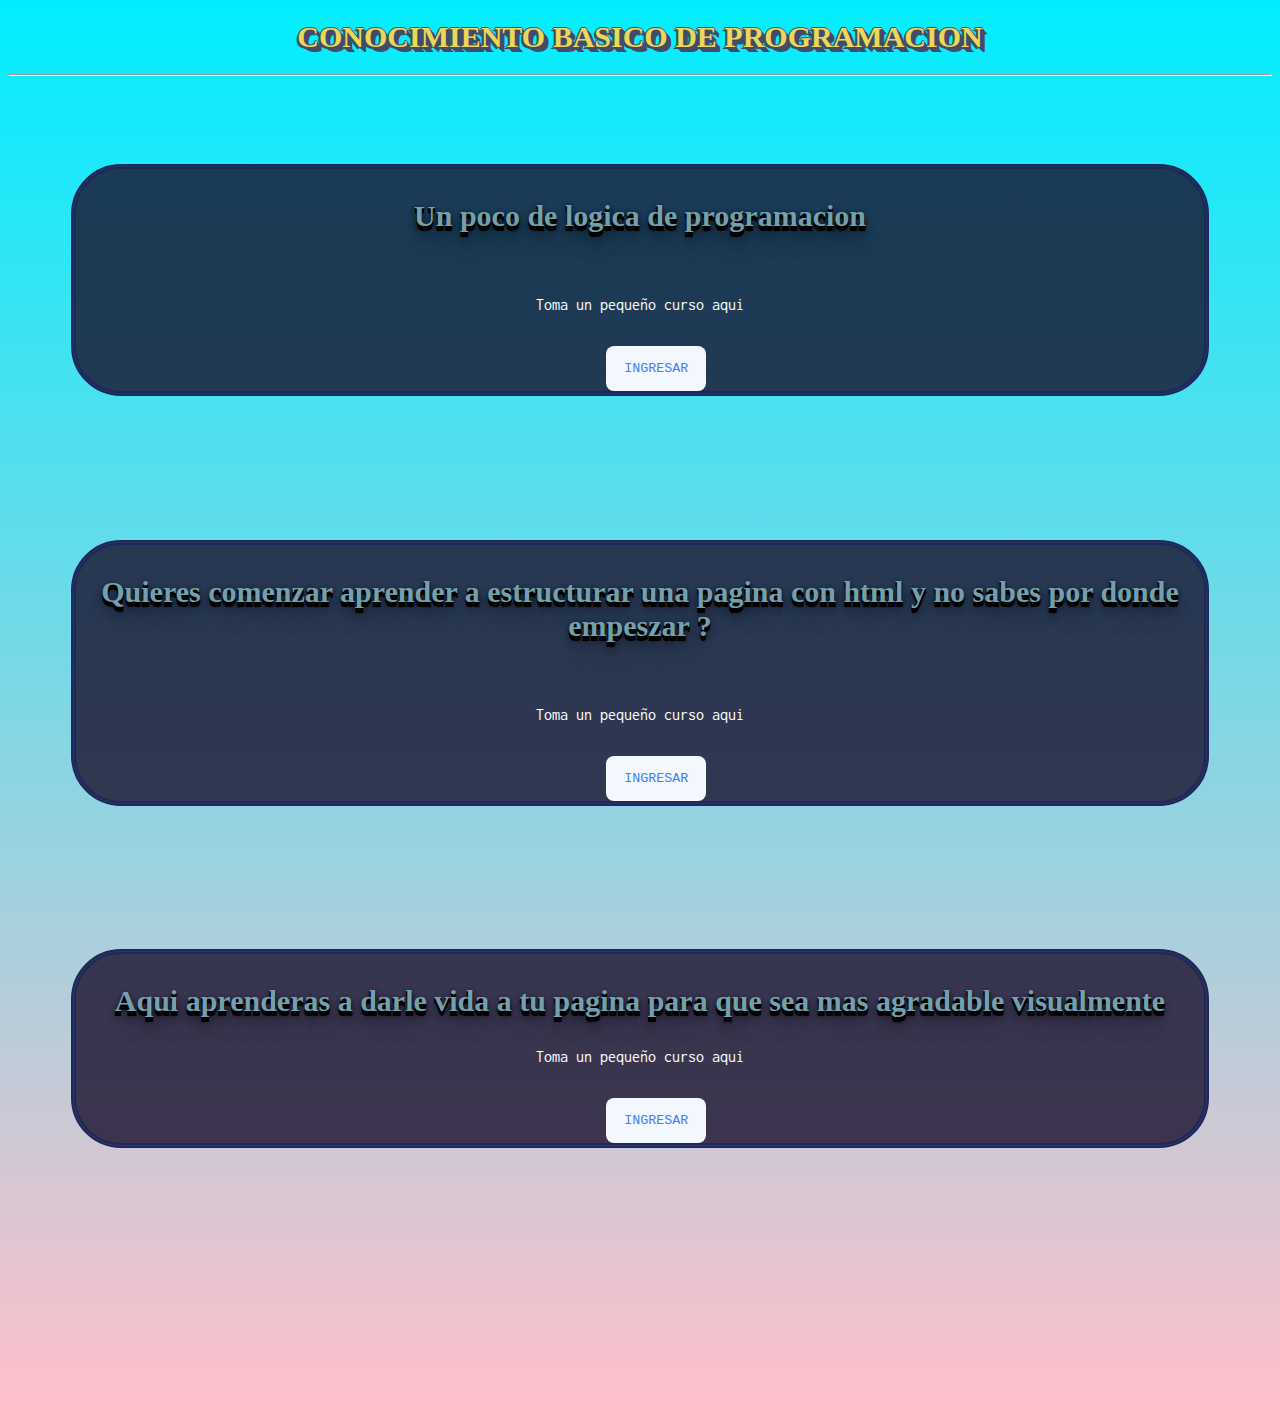
<file: index.html>
<!DOCTYPE html>
<html lang="es">
<head>
    <meta charset="UTF-8">
    <meta http-equiv="X-UA-Compatible" content="IE=edge">
    <meta name="viewport" content="width=device-width, initial-scale=1.0">
    <link rel="stylesheet" href="estilos/styles.css">
    <title>Desarrolo de video juegos</title>
    <link rel="preconnect" href="https://fonts.googleapis.com">
    <link rel="preconnect" href="https://fonts.gstatic.com" crossorigin>
    <link href="https://fonts.googleapis.com/css2?family=Inconsolata:wght@300&display=swap" rel="stylesheet">
</head>
<body>
    <h1>CONOCIMIENTO BASICO DE PROGRAMACION</h1>
    <hr>
    <br>
    <section>
        <h3>
            Un poco de logica de programacion
        </h3>
        <br>
            <p>
                Toma un pequeño curso aqui
            </p>
        <br>
            <a href="https://www.youtube.com/watch?v=e52-3f0qL3c" target="_blank" >
                <button>
                    INGRESAR
                </button
            ></a>
            <br>
    </section>
    <br>
    <section>
        <h3>
            Quieres comenzar aprender a estructurar una pagina
            con html y no sabes por donde empeszar ?
        </h3>
        <br>
            <p>
                Toma un pequeño curso aqui
            </p>
        <br>
            <a href="https://www.youtube.com/watch?v=kN1XP-Bef7w" target="_blank" >
                <button>
                    INGRESAR
                </button>
            </a>
        <br>
    </section>
    <br>
    <section>
        <h3>
            Aqui aprenderas a darle vida a tu pagina para que sea mas agradable visualmente
        </h3>
            <p>
                Toma un pequeño curso aqui
            </p>
        <br>
        <a href="https://www.youtube.com/watch?v=OWKXEJN67FE&t=9577s" target="_blank" >
            <button>
                INGRESAR
            </button>
        </a>
        <br>
    </section>
    </div>
    <br><br><br><br><br><br><br><br><br><br><br>
</body>
</html>
</file>
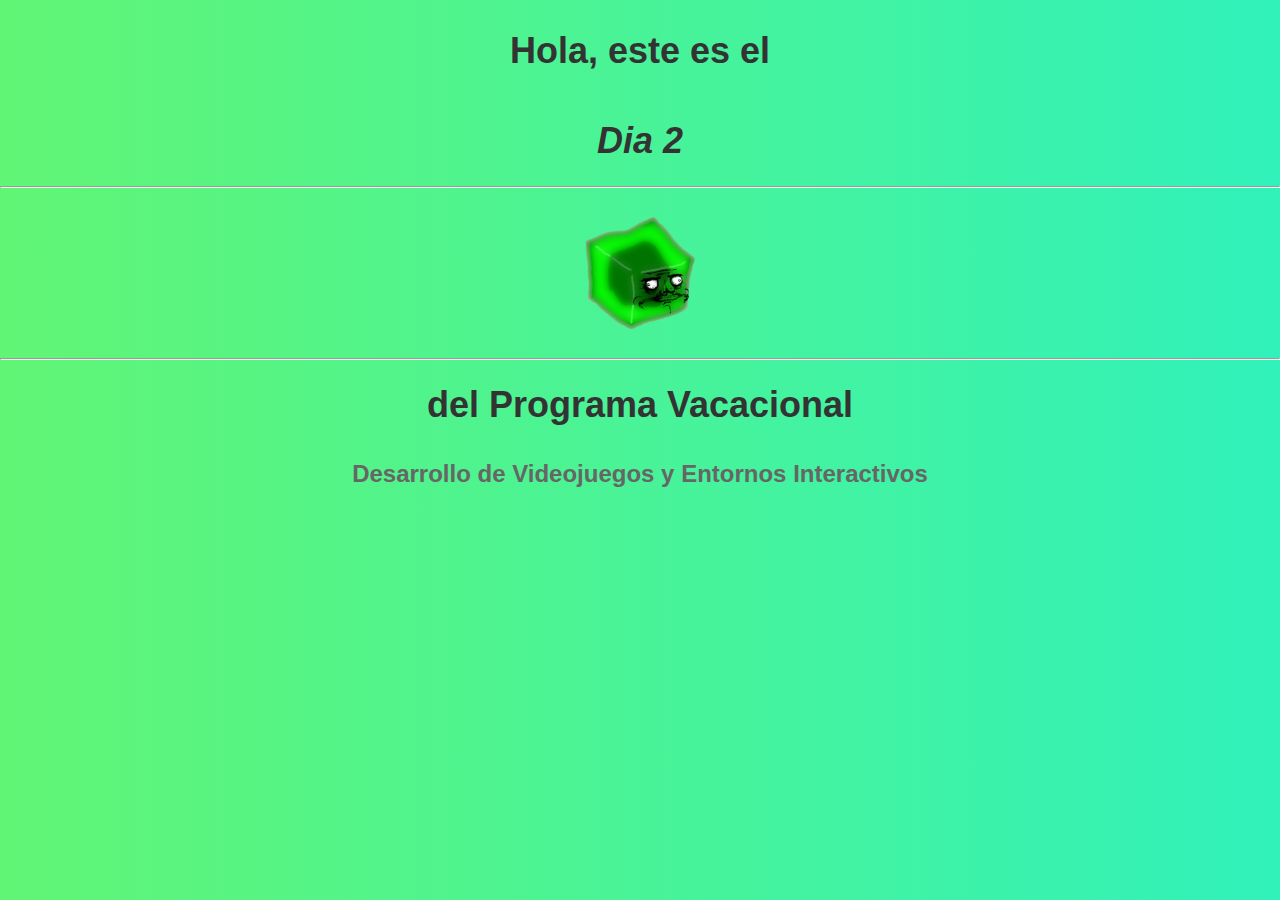
<file: dia_2/index.htm>
<!DOCTYPE html>
<html lang="es">
<head>
    <meta charset="UTF-8">
    <meta http-equiv="X-UA-Compatible" content="IE=edge">
    <meta name="viewport" content="width=device-width, initial-scale=1.0">
    <title>DIA 2 MSRM</title>
<link rel="stylesheet" href="estiloes/style.css">
    <link rel="shortcut icon" 
    href="logoSena.png" 
    type="image/x-icon">
   
</head>
<body>
    <h1 >Hola, este es el<p>Dia 2</p>
        <hr>
     <center><img src="imagenes/279-2796998_me-gusta-face-meme-collection-1mut-minecraft-removebg-preview.png" width="220px" alt=""></center> 
        <hr>
     del Programa Vacacional</h1>

    <h2 >Desarrollo de Videojuegos y Entornos Interactivos</h2>
</body>
</html>
</file>
<file: estilos/styles.css>
h1{
    text-align: center;
    font-family: Comic Sans MS; 
    font-weight:bold; 
    font-size: 30px; 
    color: #EBD758; 
    text-shadow: -1px 0 #414D68, 0 1px #414D68, 1px 0 #414D68, 0 -1px #414D68, -2px 2px 0 #414D68, 2px 2px 0 #414D68, 1px 1px #414D68, 2px 2px #414D68, 3px 3px #414D68, 4px 4px #414D68, 5px 5px #414D68; 
    
}
body{
    font-family: 'Inconsolata', monospace;
    background: linear-gradient(rgb(0, 238, 255), pink);
}
button {
    font-family: monospace;
    background-color: #f3f7fe;
    color: #3b82f6;
    border: none;
    border-radius: 8px;
    width: 100px;
    height: 45px;
    transition: .5s;
  }
  
  button:hover {
    background-color: #3b82f6;
    box-shadow: 0 0 0 5px #3b83f65f;
    color: #fff;
  }
section{
    margin: 1%;
    border: double 5px rgb(28, 40, 94) ;
    background-color: rgba(24, 15, 44, 0.8);
    color: white;
}
section{
    margin: 5%;
    border-radius: 50px; 
    color: white;  
}
button{
    margin-left: 47%;
}
p{
    text-align: center;
}
h3{
    text-align: center;
font-family: Arial Black; 
font-weight: bold; 
font-size: 30px; 
color: #74a0ad; 
text-shadow: 0 1px 0 #000000, 0 2px 0 #000000, 0 3px 0 #000000, 0 4px 0 #000000, 0 5px 0 #000000, 0 6px 1px rgba(0,0,0,0.1), 0 0 5px rgba(0,0,0,0.1), 0 1px 3px rgba(0,0,0,0.3), 0 3px 5px rgba(0,0,0,0.2), 0 5px 10px rgba(0,0,0,0.25), 0 10px 10px rgba(0,0,0,0.2), 0 20px 20px rgba(0,0,0,0.15);
}
</file>
<file: dia_2/estiloes/style.css>
*{
text-align: center;
}
/* Estilos generales */
body {
    background: linear-gradient(to right, #61f575, #00eeff);
    background-size: 200% 600%;
    font-family: Arial, sans-serif;
    font-size: 16px;
    line-height: 1.5;
    margin: 0;
  }
  
  h1 {
    color: #333;
    font-size: 36px;
    font-weight: bold;
    margin-bottom: 24px;
    text-align: center;
  }
  
  h2 {
    color: #666;
    font-size: 24px;
    font-weight: bold;
    margin-bottom: 16px;
  }
  
  p {
    margin-bottom: 16px;
  }
  
  /* Estilos específicos */
  p:first-child {
    font-style: italic;
  }
  
  img {
    display: block;
    margin: 0 auto;
  }
  
  /* Estilos de la página */
  .container {
    max-width: 960px;
    margin: 0 auto;
    padding: 16px;
  }
</file>
